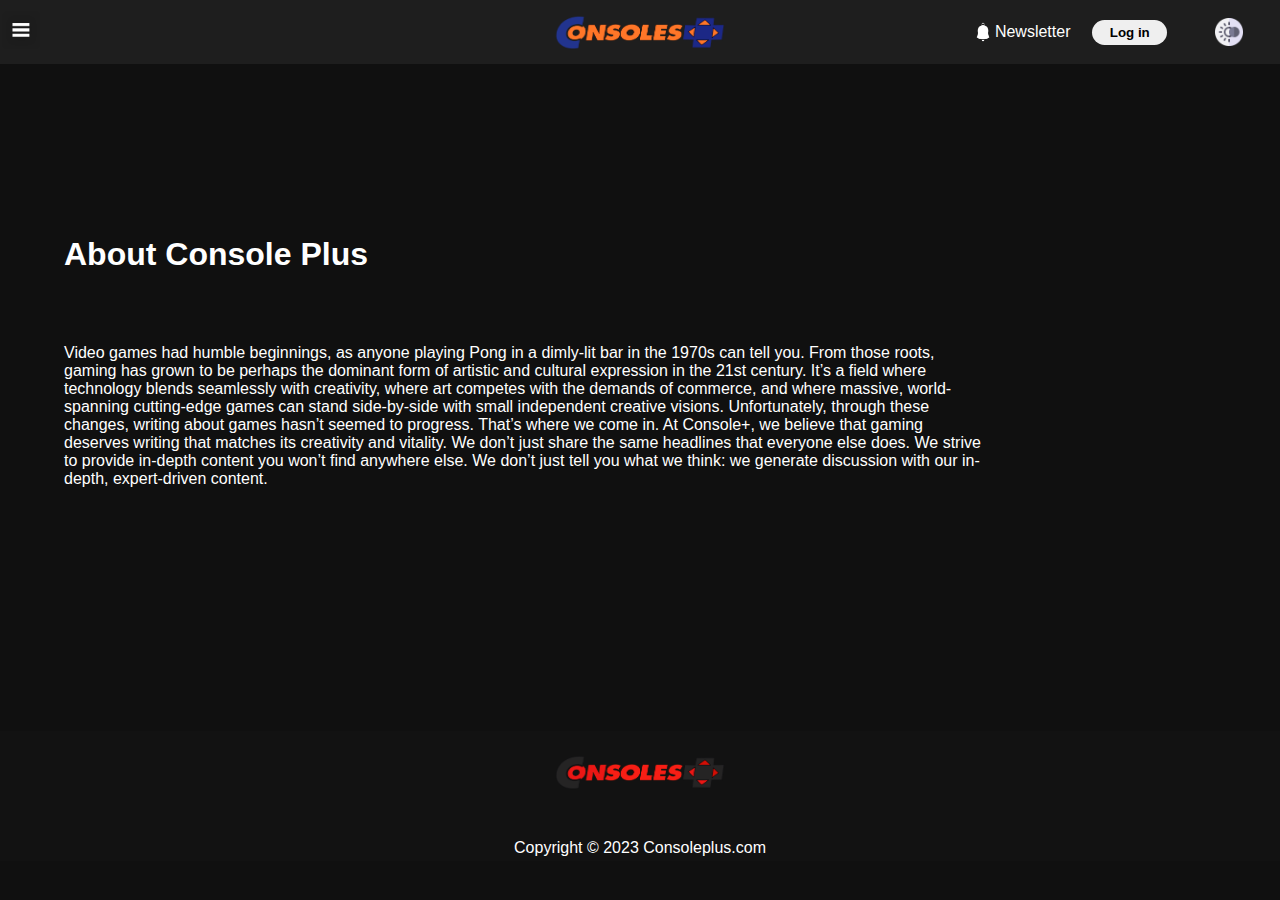
<file: about.html>
<!DOCTYPE html>
<html lang="en">
  <head>
    <meta charset="UTF-8" />
    <meta name="viewport" content="width=device-width, initial-scale=1.0" />
    <link rel="stylesheet" href="style/about.css">
    <link rel="stylesheet" href="style/login.css">
    <link rel="stylesheet" href="style/style.css">
    <link rel="shortcut icon" href="img/favicon.ico" type="image/x-icon" />
    <title>Console Plus</title>
  </head>
  <body class="body body-text">
    <!-- This is the header section of the page -->
    <header class="js-header headerGen">
    </header>

    <main>
        <div class="container js-about">
            <h1>About Console Plus</h1>
            <p>Video games had humble beginnings, as anyone playing Pong in a dimly-lit bar in the 1970s can tell you. From those roots, gaming has grown to be perhaps the dominant form of artistic and cultural expression in the 21st century. It’s a field where technology blends seamlessly with creativity, where art competes with the demands of commerce, and where massive, world-spanning cutting-edge games can stand side-by-side with small independent creative visions. Unfortunately, through these changes, writing about games hasn’t seemed to progress.
                That’s where we come in.
                At Console+, we believe that gaming deserves writing that matches its creativity and vitality. We don’t just share the same headlines that everyone else does. We strive to provide in-depth content you won’t find anywhere else. We don’t just tell you what we think: we generate discussion with our in-depth, expert-driven content.</p>
        </div>
    </main>

    <!-- Footer section at the bottom of the page -->
    <footer class="js-footer">
    </footer>

    <script src="scripts/headerFooter.js"></script>
    <script src="scripts/main.js"></script>
    <script src="scripts/about.js"></script>
    <script src="scripts/login.js"></script>
  </body>
</html>
</file>
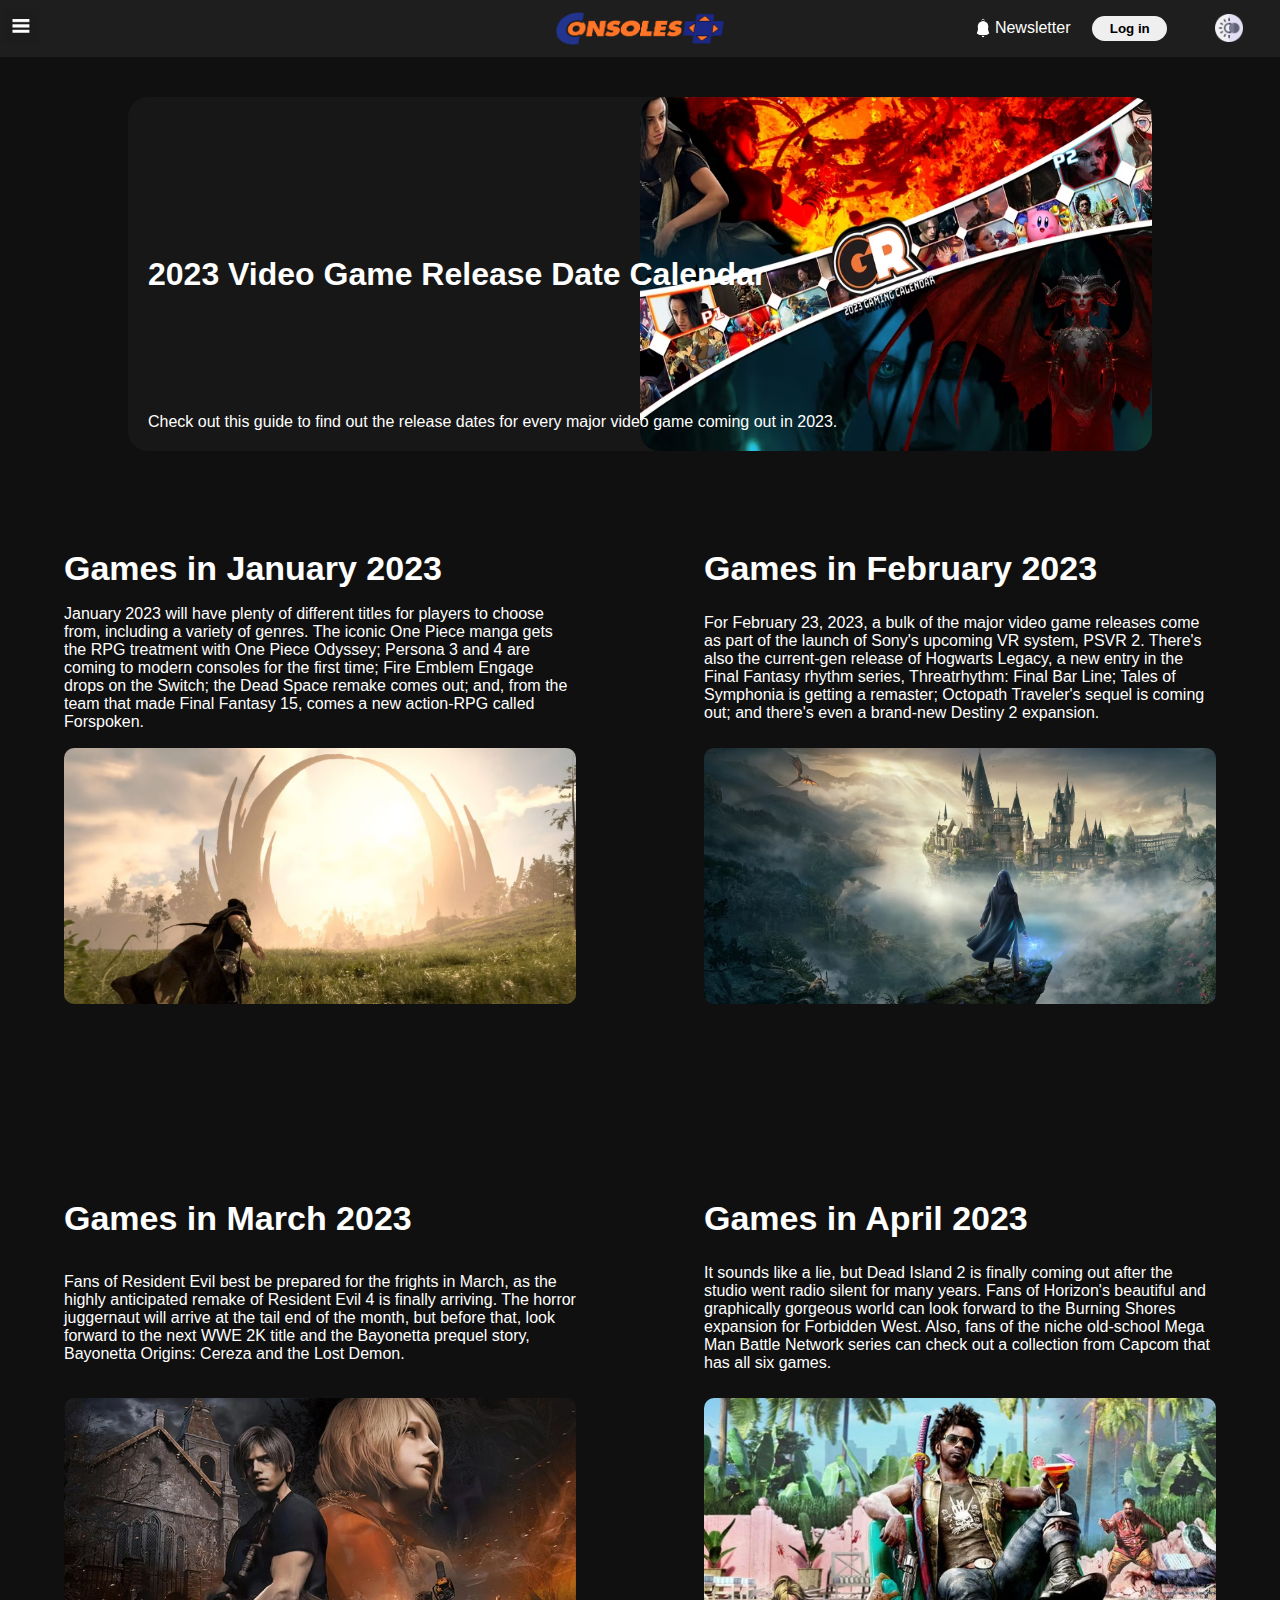
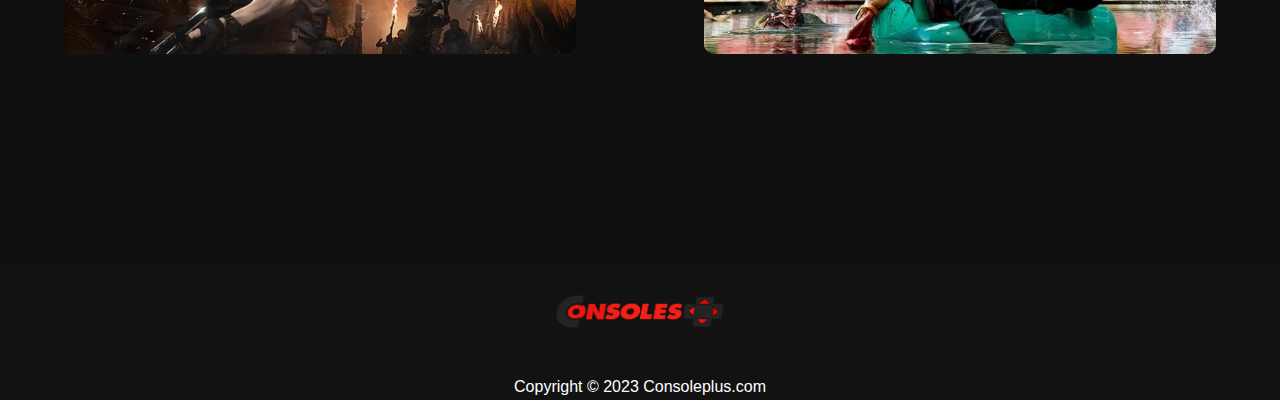
<file: coming.html>
<!DOCTYPE html>
<html lang="en">
  <head>
    <meta charset="UTF-8" />
    <meta name="viewport" content="width=device-width, initial-scale=1.0" />
    <link rel="stylesheet" href="style/login.css">
    <link rel="stylesheet" href="style/style.css">
    <link rel="stylesheet" href="style/coming.css">
    <link rel="shortcut icon" href="img/favicon.ico" type="image/x-icon" />
    <title>Console Plus</title>
  </head>
  <body class="body body-text">
    <!-- This is the header section of the page -->
    <header class="js-header headerGen">
    </header>

    <main>
      <div class="hero">
        <div class="container">
          <h1>2023 Video Game Release Date Calendar</h1>
          <p>Check out this guide to find out the release dates for every major video game coming out in 2023.</p>
          <div><img class="img-hero" src="img/2023-release-gaming-calendar-game-rant.avif" alt=""></div>
        </div>
      </div>
      <div class="cards">
        <div class="card">
          <h2>Games in January 2023</h2>
          <p>January 2023 will have plenty of different titles for players to choose from, including a variety of genres. The iconic One Piece manga gets the RPG treatment with One Piece Odyssey; Persona 3 and 4 are coming to modern consoles for the first time; Fire Emblem Engage drops on the Switch; the Dead Space remake comes out; and, from the team that made Final Fantasy 15, comes a new action-RPG called Forspoken.</p>
          <img src="img/forspoken-1.avif" alt="">
        </div>
        <div class="card">
          <h2>Games in February 2023</h2>
          <p>For February 23, 2023, a bulk of the major video game releases come as part of the launch of Sony's upcoming VR system, PSVR 2. There's also the current-gen release of Hogwarts Legacy, a new entry in the Final Fantasy rhythm series, Threatrhythm: Final Bar Line; Tales of Symphonia is getting a remaster; Octopath Traveler's sequel is coming out; and there's even a brand-new Destiny 2 expansion.</p>
          <img src="img/hogwarts-legacy-cover.avif" alt="">
        </div>
        <div class="card">
          <h2>Games in March 2023</h2>
          <p>Fans of Resident Evil best be prepared for the frights in March, as the highly anticipated remake of Resident Evil 4 is finally arriving. The horror juggernaut will arrive at the tail end of the month, but before that, look forward to the next WWE 2K title and the Bayonetta prequel story, Bayonetta Origins: Cereza and the Lost Demon.</p>
          <img src="img/resident-evil-4-character-models.avif" alt="">
        </div>
        <div class="card">
          <h2>Games in April 2023</h2>
          <p>It sounds like a lie, but Dead Island 2 is finally coming out after the studio went radio silent for many years. Fans of Horizon's beautiful and graphically gorgeous world can look forward to the Burning Shores expansion for Forbidden West. Also, fans of the niche old-school Mega Man Battle Network series can check out a collection from Capcom that has all six games.</p>
          <img src="img/dead-island-2-germany-censorship.avif" alt="">
        </div>
    </main>

    <!-- Footer section at the bottom of the page -->
    <footer class="js-footer">
    </footer>
    
    <script src="scripts/headerFooter.js"></script>
    <script src="scripts/main.js"></script>
    <script src="scripts/coming.js"></script>
    <script src="scripts/login.js"></script>
  </body>
</html>
</file>
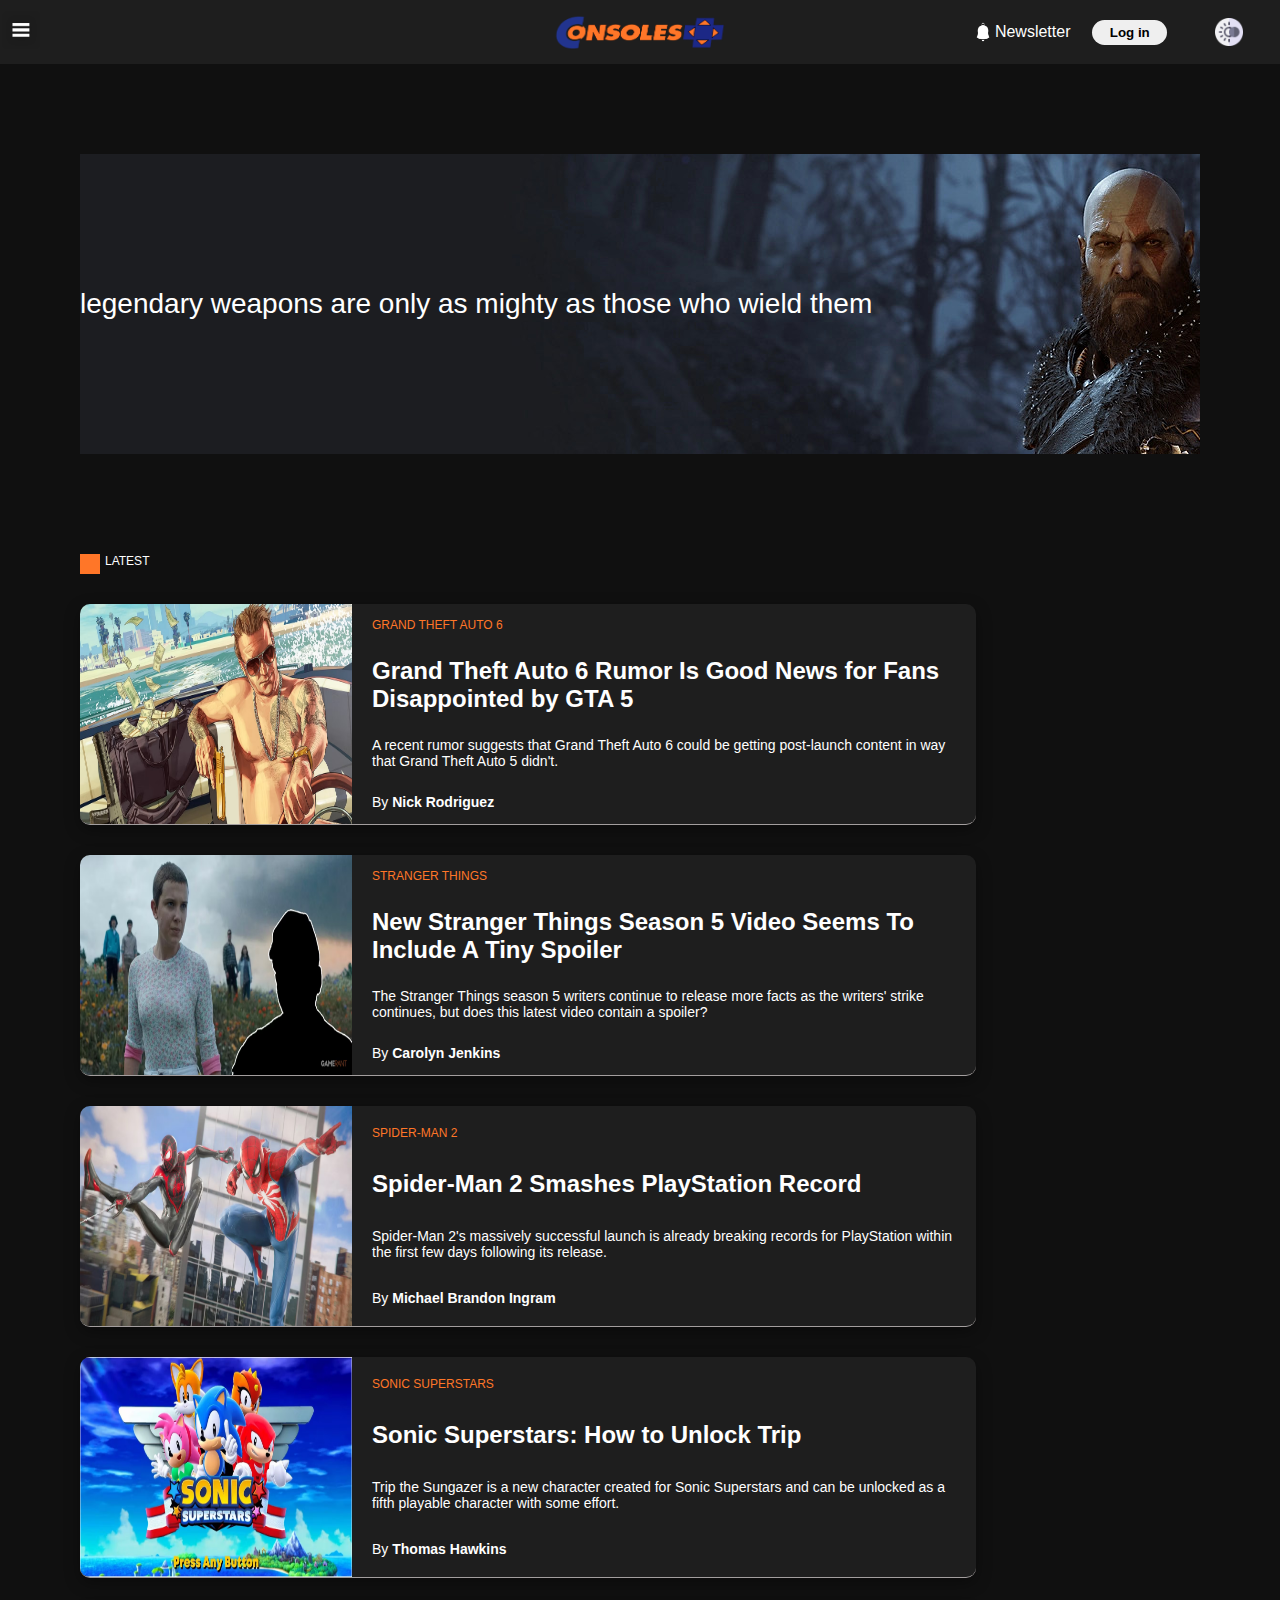
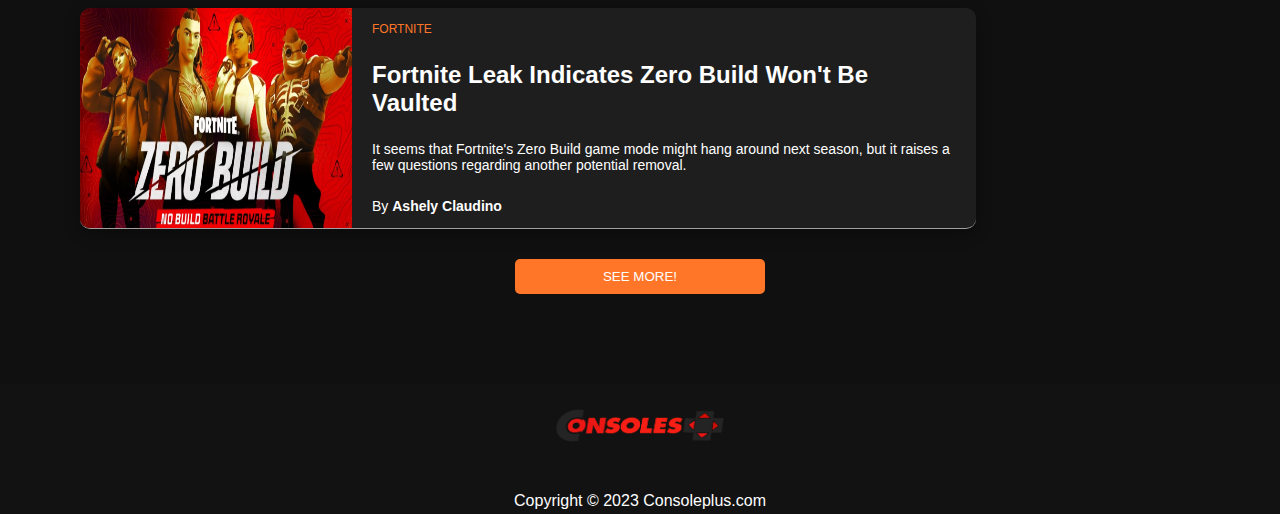
<file: news.html>
<!DOCTYPE html>
<html lang="en">
  <head>
    <meta charset="UTF-8" />
    <meta name="viewport" content="width=device-width, initial-scale=1.0" />
    <link rel="stylesheet" href="style/news.css" />
    <link rel="stylesheet" href="style/login.css">
    <link rel="stylesheet" href="style/style.css">
    <link rel="shortcut icon" href="img/favicon.ico" type="image/x-icon" />
    <title>Console Plus</title>
  </head>
  <body class="body body-text">
    <!-- This is the header section of the page -->
    <header class="js-header headerGen">
    </header>
    <!-- Main content section -->
    <main>
      <div class="hero">
        <a href="god-of-war.html">legendary weapons are only  as mighty as those  who wield them</a>
      </div>
      <div class="bottom">
        <div class="latest">
          <div class="section-title">
            <span class="js-section-title">LATEST</span>
          </div>
          <div class="js-new-news">
  
          </div>
        </div>
      </div>
      <div class="btn-container">
        <button class="js-see-more-btn see-more-btn js-remove-btn">SEE MORE!</button>
      </div>
    </main>
    <!-- Footer section at the bottom of the page -->
    <footer class="js-footer">
    </footer>
    <script src="scripts/headerFooter.js"></script>
    <script src="scripts/login.js"></script>
    <script src="scripts/main.js"></script>
    <script src="scripts/home.js"></script>
  </body>
</html>
</file>
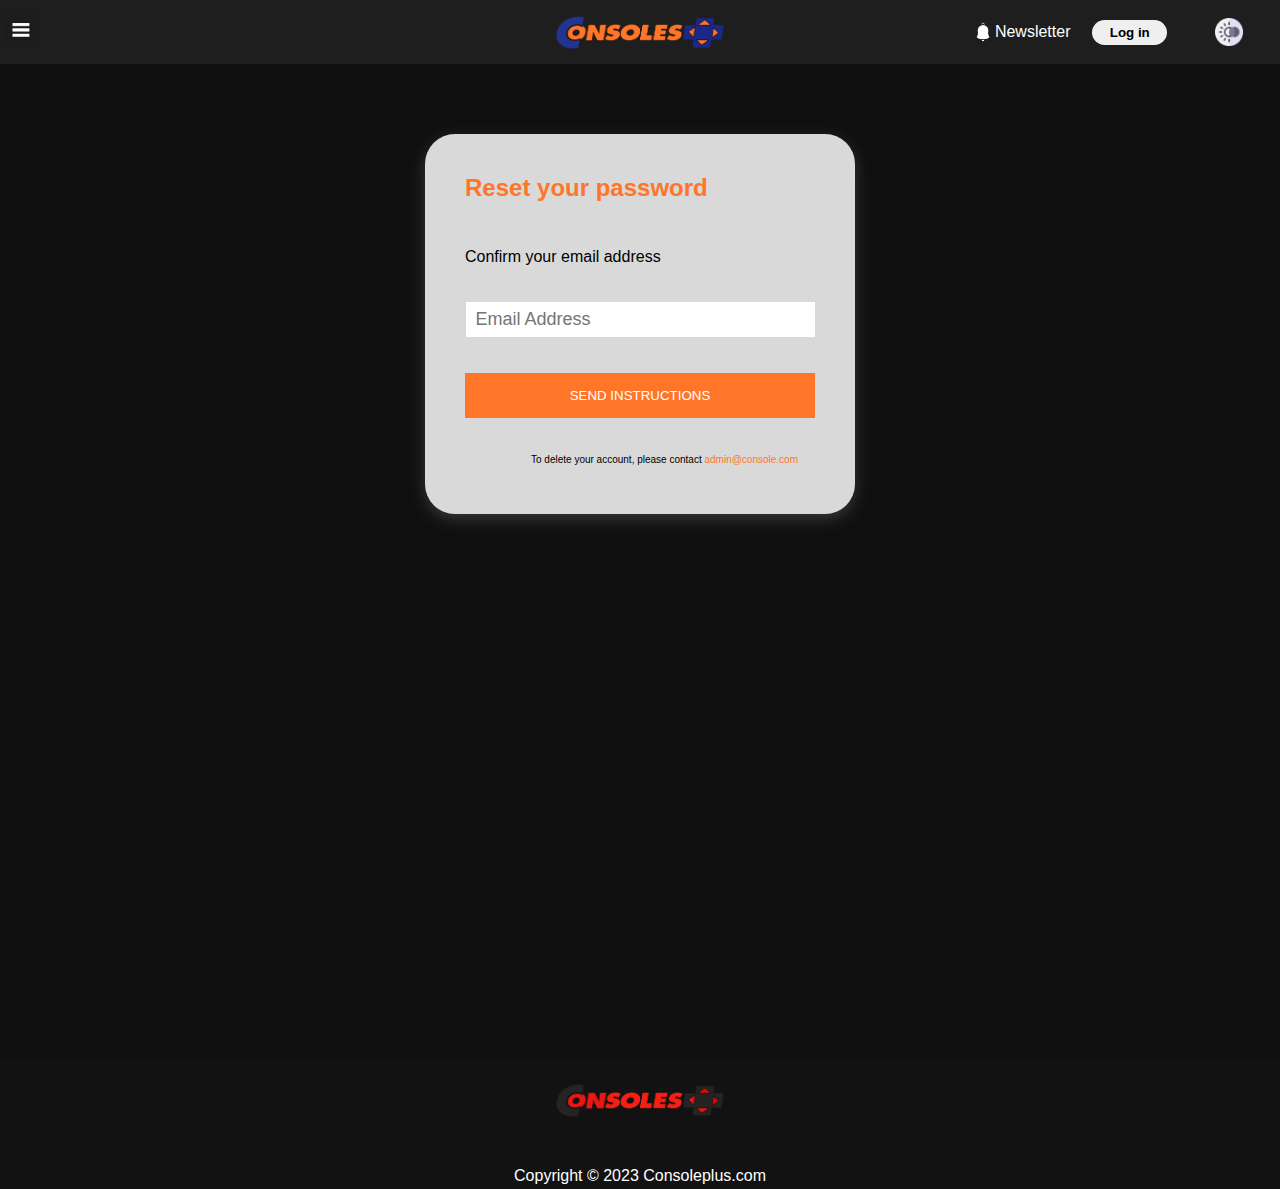
<file: passwd-recover.html>
<!DOCTYPE html>
<html lang="en">
  <head>
    <meta charset="UTF-8" />
    <meta name="viewport" content="width=device-width, initial-scale=1.0" />
    <link rel="stylesheet" href="style/style.css"/>
    <link rel="stylesheet" href="style/passwd-recover.css"/>
    <link rel="stylesheet" href="style/login.css">
    <link rel="shortcut icon" href="img/favicon.ico" type="image/x-icon" />
    <title>Console Plus</title>
  </head>
  <body class="body body-text">
    <!-- This is the header section of the page -->
    <header class="js-header headerGen"></header>

    <main>
      <div class="recover">
        <h2>Reset your password</h2>
        <p>Confirm your email address</p>
        <input placeholder="Email Address" type="email" />
        <button>SEND INSTRUCTIONS</button>
        <p style="cursor: default">
          To delete your account, please contact
          <span style="color: #ff7628">admin@console.com</span>
        </p>
      </div>
    </main>

    <!-- Footer section at the bottom of the page -->
    <footer class="js-footer">
    </footer>
    <script src="scripts/headerFooter.js"></script>
    <script src="scripts/main.js"></script>
    <script src="scripts/login.js"></script>
  </body>
</html>
</file>
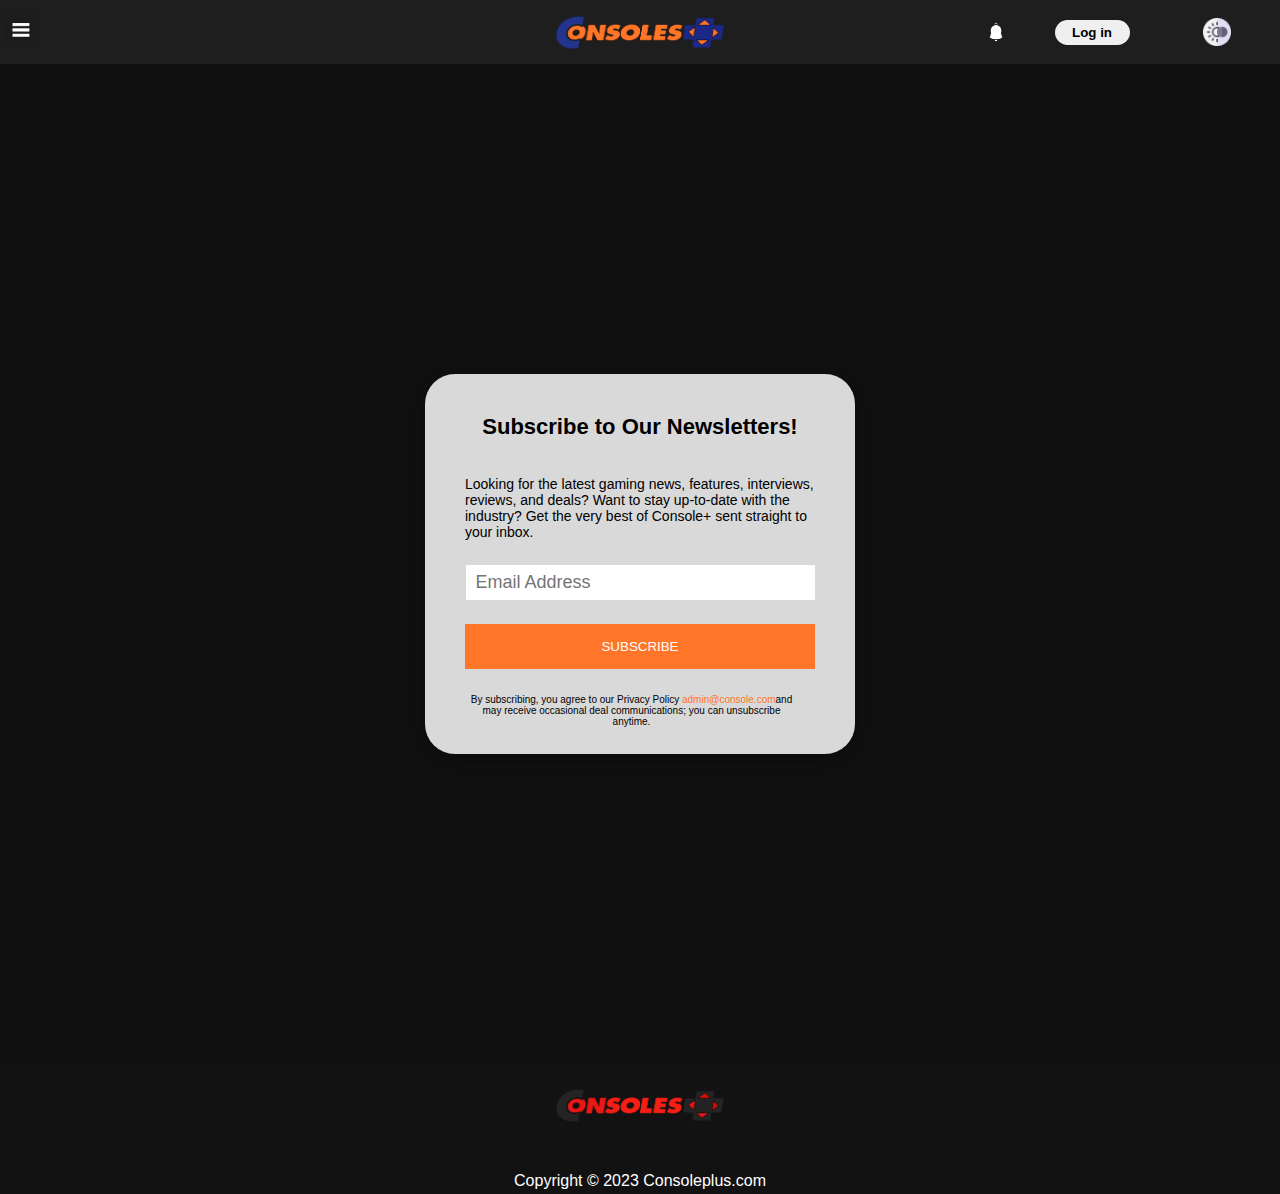
<file: subscribe.html>
<!DOCTYPE html>
<html lang="en">
  <head>
    <meta charset="UTF-8" />
    <meta name="viewport" content="width=device-width, initial-scale=1.0" />
    <link rel="stylesheet" href="style/homepage.css" />
    <link rel="stylesheet" href="style/style.css" />
    <link rel="stylesheet" href="style/subscribe.css" />
    <link rel="stylesheet" href="style/login.css" />
    <link rel="shortcut icon" href="img/favicon.ico" type="image/x-icon" />
    <title>Console Plus</title>
  </head>
  <body class="body body-text">
    <!-- This is the header section of the page -->
    <header class="js-header headerGen"></header>

    <main>
      <div class="subscribe">
        <h2>Subscribe to Our Newsletters!</h2>
        <p>
          Looking for the latest gaming news, features, interviews, reviews, and
          deals? Want to stay up-to-date with the industry? Get the very best of
          Console+ sent straight to your inbox.
        </p>
        <input placeholder="Email Address" type="email" />
        <button>SUBSCRIBE</button>
        <p style="cursor: default">
          By subscribing, you agree to our Privacy Policy
          <span style="color: #ff7628">admin@console.com</span>and may receive
          occasional deal communications; you can unsubscribe anytime.
        </p>
      </div>
    </main>

    <!-- Footer section at the bottom of the page -->
    <footer class="js-footer">
    </footer>

    <script src="scripts/headerFooter.js"></script>
    <script src="scripts/main.js"></script>
    <script src="scripts/login.js"></script>
    <script>
      function mode(){
      }
    </script>
  </body>
</html>
</file>
<file: style/about.css>
/* Styles for the main content section */
main {
  height: 667px;
  width: 100%;
  display: flex;
  justify-content: center;
  align-items: center;
}

.container {
  width: 90%;
  height: 70%;
  display: flex;
  flex-wrap: wrap;
  color: white;
}

.about-off {
  color: #101010;
}

.container h1 {
  align-self: center;
}

.container p {
  width: 80%;
}

@media (max-width: 500px) {
  h1 {
    margin-bottom: 20px;
    text-align: center;
  }
}
</file>
<file: style/login.css>
button {
  cursor: pointer;
}
.login-popup {
  position: fixed;
  z-index: 1;
  display: flex;
  flex-direction: column;
  justify-content: space-between;
  align-items: center;
  background-color: #d9d9d9;
  box-shadow: rgb(55, 55, 55) 0px 5px 15px;
  border-radius: 30px;
  padding: 40px 40px;
  width: 350px;
  height: 345px;
  margin: 5% auto; /* Only centers horizontally not vertically! */
  left: 0;
  right: 0;
  top: 10%;
}

.login-off {
  display: none;
}

.login-popup h2 {
  height: 12.5%;
}

.login-popup button img {
  width: 20px;
  height: 20px;
}

.login-popup input {
  width: 94%;
  height: 35px;
  font-size: 18px;
  border: none;
  padding: 0 10px;
  outline: none;
  border-radius: 7px;
  cursor: pointer;
}

.login-popup p:nth-child(4) {
  font-size: 10px;
  height: 20px;
  align-self: flex-end;
  justify-self: flex-start;
  margin-right: 17px;
  cursor: pointer;
}

.login-popup p:nth-child(4) a {
  color: black;
}

.login-popup button {
  width: 100%;
  height: 45px;
  border: none;
  padding: 10px;
}
.login-popup input:nth-child(5) {
  background-color: #ff7628;
  color: white;
  font-weight: 500;
  display: flex;
  justify-content: center;
  align-items: center;
}

button img {
  margin-right: 10px 0;
}

button span {
  justify-self: center;
  align-self: center;
  font-weight: 700;
  color: #7f7f7f;
  font-size: 18px;
}

.login-popup p:nth-child(6) {
  font-size: 12px;
}

.login-popup p span {
  cursor: pointer;
  color: #ff7628;
}

.login-close {
  position: fixed;
  right: 0;
  margin: 40px 80px;
}

.login-bg {
  position: fixed;
  z-index: 6;
  width: 100%;
  height: 100%;
  background-color: rgba(0, 0, 0, 0.806);
}

.conditions {
  text-align: center;
  width: 100%;
  font-size: 13px;
  font-weight: 300;
}

@media (max-width: 1500px) {
  .login-popup {
    width: 300px;
    height: 295px;
  }
  .login-close {
    margin: 5% auto; /* Only centers horizontally not vertically! */
    left: 0;
    right: 0;
    top: 20px;
  }
}
</file>
<file: style/style.css>
* {
  margin: 0;
  padding: 0;
}

body {
  margin: 0;
  padding: 0;
  background-color: #101010;
  font-family: "Montserrat", sans-serif;
  display: flex;
  flex-direction: column;
}

.body-light {
  background-color: rgb(240, 240, 240);
}

a {
  text-decoration: none;
}

/* Styles for the header section */
header {
  width: 100%;
  height: 64px;
  background-color: #1e1e1e;
}

.header-light {
  background: white;
}

.nav-list {
  position: fixed;
  background-color: #000000e2;
  z-index: 4;
  width: 390px;
  height: 100%;
  list-style: none;
  display: flex;
  flex-direction: column;
  justify-self: center;
}

.nav-list-header {
  height: 50px;
  width: 100%;
  display: flex;
  align-items: center;
  justify-content: center;
  flex-direction: row;
  gap: 100px;
  margin: 15px 0;
}

.nav-list-off {
  display: none;
}

.search-icon,
.close-icon {
  width: 15px;
  height: 15px;
  cursor: pointer;
}

.close-icon {
  order: 3;
}

.search-icon {
  justify-self: flex-start;
}

.search-background {
  background-color: #101010e4;
  height: 100%;
  width: 100%;
  position: fixed;
  z-index: 7;
}

.search-bar {
  position: fixed;
  top: 50%;
  left: 50%;
  transform: translate(-50%, -50%);
  z-index: 5;
  display: flex;
  align-items: center;
  color: white !important;
}

.search-fixed {
  position: absolute;
  z-index: 6;
  margin: 0 20px;
}

input[type="text"] {
  padding-left: 80px;
}

.search-input {
  background-color: #101010b1;
  height: 49px;
  width: 430px;
  color: white;
  font-weight: 700;
  border: none;
  border-bottom: 1px solid #ff7628;
}

.search-input::placeholder {
  color: white;
  font-weight: 700;
}

.close-search {
  position: fixed;
  right: 0;
  margin: 80px 80px;
}

.close-icon {
  justify-self: flex-end;
}

.close-off,
.search-off {
  display: none;
}

.nav-list-main {
  padding: 30px;
  font-size: 25px;
  font-weight: 700;
  color: white;
  font-size: 30px;
}
.nav-list-main a {
  color: white;
  font-size: 30px;

}

.bell-icon,
.light-mode {
  width: 28px;
  height: 28px;
}

.nav-bar {
  list-style: none;
  display: flex;
  align-items: center;
  width: 100%;
  height: 100%;
}

.nav-bar span {
  width: 25%;
}

.nav-bar a:nth-child(2) {
  width: 50%;
  display: flex;
  justify-content: center;
}

.nav-bar div {
  width: 25%;
}

.nav-right {
  width: 100%;
  display: flex;
  align-items: center;
  justify-content: space-around;
}

.menu-icon {
  width: 42px;
  height: 42px;
  justify-content: flex-start;
  cursor: pointer;
}

.menuOff {
  display: none;
}

.logo {
  width: 180px;
  height: 43px;
  transition: 1s;
}

.logo:hover, .bell-icon-hover:hover {
  transform: scale(1.2);
  transition: 1s;
}
.bell-icon-hover {
  transition: 1s;
}

.logo-off {
  display: none !important;
}

.newsletter {
  display: flex;
  justify-self: flex-start;
  justify-content: flex-start;
  align-items: center;
  color: white;
}

.newsletter:hover {
  color: #b2aeae;
}

.newsletter img {
  width: 24px;
  height: 28;
}

.login {
  width: 75px;
  height: 25px;
  border-radius: 20px;
  border: none;
  font-weight: 700;
  cursor: pointer;
}

.login:hover {
  background-color: #b2aeae;
}

.login-light {
  background-color: rgb(40, 83, 199);
  color: white;
}

.login-light:hover {
  background-color: rgb(4, 54, 193);
}

.light-li {
  justify-self: flex-end;
  display: flex;
  justify-content: center;
}

.light-mode {
  width: 28px;
  height: 28px;
  cursor: pointer;
  transition: 1s;

}

.light-mode:hover {
  transform: scale(1.2);
  transition: 1s;
}

.news-light-mode {
  background-color: white !important;
}

.lightOff {
  display: none;
}

.bellOff {
  display: none !important;
}

.newsLight:hover {
  color: #413f3f;
}

.btn-container {
  display: flex;
  width: 100%;
  height: 20%;
  justify-content: center;
}

.see-more-btn {
  align-self: flex-end;
  width: 250px;
  height: 35px;
  background-color: #FF7628;
  border-radius: 5px;
  color: white;
  border: none;
  transition: 1s;
}

.see-more-btn:hover {
  background-color: #ff7728a1;
  transform: scale(1.2);
  transition: 1s;
}

.remove-btn {
  display: none;
}

.newsLight {
  color: black !important;
}

/* Styles for the footer section */
footer {
  justify-self: flex-end;
  background-color: #121212;
  height: 130px;
  width: 100%;
  display: flex;
  flex-direction: column;
  align-items: center;
  justify-content: space-between;
  color: white;
  flex-shrink: 0;
  position: relative;
  margin-top: auto;
  bottom: 0;
  z-index: 10;
}

footer img {
  margin-top: 20px;
  cursor: pointer;
}

footer p {
  text-align: center;
  width: 100%;
  height: 50%;
  display: flex;
  justify-content: center;
  align-items: center;
}

@media (max-width: 1000px) {
  .nav-list,
  .nav-list-header {
    width: 100%;
  }
  .newsletter,
  .light-mode-phone {
    display: none;
  }
  .nav-right {
    padding: 0;
    justify-self: flex-start;
  }
  .login {
    margin-right: 30px;
    justify-self: flex-start;
  }
  .nav-list-main {
    text-align: center;
  }
  .login {
    order: 1;
  }
}

@media (max-width: 764px) {
  .newsletter {
    display: none;
  }
}
</file>
<file: style/coming.css>
/* Styles for the main content section */

body {
  height: 2000px;
}

main {
  width: 100%;
  height: 100%;
  margin-top: 40px;
}

.hero {
  width: 100%;
  height: 20%;
  display: flex;
  justify-content: center;
  align-items: center;
  transition: transform 0.8s;
}

.hero:hover {
  transform: scale(1.02);
  transition: transform 0.8s;
}

.container {
  position: relative;
  background-color: #171717;
  width: 80%;
  height: 100%;
  display: flex;
  flex-direction: row-reverse;
  color: white;
  border-radius: 20px;
}

.container div {
  width: 50%;
  height: 100%;
}

.container h1 {
  position: absolute;
  align-self: center;
  left: 20px;
  transition: transform 0.8s;
}

.container h1:hover {
  transform: scale(1.04);
  transition: transform 0.8s;
}

.container p {
  position: absolute;
  left: 20px;
  bottom: 20px;
}

.container-light {
  background: linear-gradient(to right, rgb(89, 0, 0), #171717);
}

.img-hero {
  width: 100%;
  height: 100%;
  border-radius: 20px;
}



.cards {
  width: 100%;
  height: 1300px;
  display: flex;
  flex-wrap: wrap;
  justify-content: space-around;
  align-items: center;
}

.card {
  width: 40%;
  height: 35%;
  color: white;
  display: flex;
  flex-direction: column;
  justify-content: space-between;
  transition: 0.8s;
}

.card:hover {
  transform: scale(1.04);
  transition: 0.8s;
}

.card-light-mode {
  color: black;
}

.card h2 {
  font-size: 34px;
}

.card img {
  width: 100%;
  border-radius: 10px;
}

@media (max-width: 700px) {
  .hero {
    height: 200px;
  }

  .container p {
    display: none;
  }
  .container div {
    width: 100%;
  }
  h1 {
    display: none;
  }
  .hero {
    margin-bottom: 100px;
  }
  .cards {
    width: 100%;
    flex-wrap: nowrap;
    flex-direction: column;
    height: 90%;
  }
  .card {
    width: 80%;
    height: 100%;
    margin-bottom: 20px;
  }
  .card h2, .card p {
    margin-bottom: 30px;
  }

  .card h2 {
    font-size: 28px;
  }
  main {
    margin-bottom: 300px;
  }
}
</file>
<file: style/news.css>
@import url('https://fonts.cdnfonts.com/css/oldion');

/* Styles for the main content section */

main {
  margin: 90px 80px;
}

.hero {
  background: url(../img/god-of-war-ragnarok-ngplus-homepage-hero-banner-desktop-01-en-31mar23.jpg) no-repeat !important;
  height: 300px;
  width: 100%;
  display: flex;
  align-items: center;
  overflow: hidden;
  background-color: #1e1e1e;
}

.hero a {
  color: white;
  font-family: 'Oldion', sans-serif;
  font-size: 28px;
}

.bottom {
  width: 100%;
  display: flex;
  margin-top: 100px;
}

.latest {
  width: 100%;
}

.section-title {
  background-color: #ff7628;
  width: 20px;
  height: 20px;
}

.section-title span {
  margin-left: 25px;
  position: absolute;
  font-size: 12px;
  color: white;
}

.sectionTitleOff {
  color: black !important;
}

.bottom-text {
  color: black !important;
}

.news {
  display: flex;
  background-color: #1e1e1e;
  width: 80%;
  height: 220px;
  margin: 30px 0;
  border-bottom: 1px solid #a39e9e;
  overflow: hidden !important;
  border-radius: 10px;
  transition: 1s;
  box-shadow: rgba(0, 0, 0, 0.35) 0px 5px 15px;
}

.news:hover {
  transform: scale(1.05);
  transition: 1s;
}

.news-light {
  background-color: rgba(132, 107, 77, 0.946);
}

.news img {
  width: 272px;
  height: 100%;
}

.text-side {
  color: white;
  height: 100%;
  display: flex;
  flex-direction: column;
  justify-content: space-evenly;
  gap: 10px;
  padding: 0  20px;
}
.text-side h2 {
  font-size: 24px;
}
.text-side p:nth-child(1) {
  color: #ff7628;
  font-size: 12px;
}
.text-side p:nth-child(3),
.text-side p:nth-child(4) {
  font-weight: 100;
  font-size: 14px;
}

.text-side p:nth-child(4) span {
  font-weight: 700;
}


@media (max-width: 1000px) {
  main {
    margin: 30px;
  }
  .hero {
    background: url(../img/mini-god-of-war-ragnarok-ngplus-homepage-hero-banner-desktop-01-en-31mar23.jpg) no-repeat;
  }
  
  .hero a {
    align-self: flex-end;
  }
  .right-side {
    display: none;
  }

  .bottom {
    flex-direction: column-reverse;
    justify-content: center;
    align-items: center;
    margin-top: 10%;
    height: 100%;
  }

  .latest {
    display: flex;
    flex-direction: column;
    justify-content: center;
    align-items: center;
    width: 100%;
  }
  .section-title {
    align-self: flex-start;
    margin-top: 20px;
  }
  .news {
    flex-direction: column;
    height: 80%;
    width: 100%;
  }
  .text-side {
    height: 300Px;
  }

  .news img {
    width: 100%;
  }

  .fixed-side {
    display: none;
  }
  
}

@media (max-width: 500px) {
  .hero {
    background: url(../img/godofwar-phone.jpg) no-repeat;
    border-radius: 10px;
  }
}
</file>
<file: style/passwd-recover.css>
html {
  width: 100%;
}

body {
  margin: 0 !important;
  padding: 0;
}

main {
  margin-top: 70px;
  width: 100%;
  height: 925px;
  display: flex;
  justify-content: center;
}

.recover {
  display: flex;
  flex-direction: column;
  justify-content: space-between;
  align-items: center;
  background-color: #d9d9d9;
  padding: 40px 40px;
  width: 350px;
  height: 300px;
  box-shadow: rgb(55, 55, 55) 0px 5px 15px;
  border-radius: 30px;
}

.login-off {
  display: none;
}

.recover h2 {
  height: 12.5%;
  color: #ff7628;
  align-self: flex-start;
}

.recover button img {
  width: 20px;
  height: 20px;
}

.recover input {
  width: 94%;
  height: 35px;
  font-size: 18px;
  border: none;
  padding: 0 10px;
  outline: none;
}

.recover p:nth-child(5) {
  font-size: 10px;
  height: 20px;
  align-self: flex-end;
  justify-self: flex-start;
  margin-right: 17px;
  cursor: pointer;
}

.recover p:nth-child(5) span{
  color: #ff7628;
}

.recover p:nth-child(2) {
  align-self: flex-start;
}

.recover button {
  width: 100%;
  height: 45px;
  border: none;
  padding: 10px;
}
.recover button:nth-child(4) {
  background-color: #ff7628;
  color: white;
  font-weight: 500;
  display: flex;
  justify-content: center;
  align-items: center;
}

button img {
    justify-self: center;
    align-self: center;
    margin-right:10px 0;
}

button span {
    height: 100%;
    justify-self: center;
    align-self: center;
  }
  
  .recover p:nth-child(6) {
    font-size: 12px;
  }
  
  .recover p span {
  cursor: pointer;
    color: #ff7628;
}

.login-close{
  position: fixed;
  right: 0;
  margin: 40px 80px;
}

.black-bg {
  position: absolute;
  z-index: 7;
  background-color: rgba(0, 0, 0, 0);
  top: 25%;
  left: 36%;
  width: 397px;
  height: 395px;
}

@media (max-width: 500px) {
  .recover {
    width: 300px;
    height: 295px;
  }

}
</file>
<file: style/homepage.css>
/* Styles for the main content section */
main {
  margin: 90px 80px;
  height: 4000;
}

.hero {
  display: flex;
  justify-content: flex-start;
  gap: 0 20px;
  height: 435px;
}

.hero-title {
  color: white;
  position: absolute;
  font-weight: 700;
}

.title-right {
  margin-top: 148px;
  margin-left: 12px;
  font-size: 17px;
  z-index: 2;
}

.title-left {
  margin-top: 354px;
  margin-left: 20px;
  z-index: 2;
}

.hero-genre {
  color: white;
  background-color: #ff7628;
  padding: 5px 3px;
  font-weight: 700;
}

.left-genre {
  position: absolute;
  margin-top: 320px;
  margin-left: 20px;
  z-index: 1;
}

.right-genre {
  position: absolute;
  z-index: 1;
  margin-top: 115px;
  margin-left: 12px;
}

.left-side {
  height: 100%;
  width: 100%;
  display: grid;
  grid-template-columns: 1fr;
  grid-template-rows: 1fr;
  transition: transform 0.6s;
  position: relative;
}

.left-side:hover,
.right-side img:hover {
  transform: scale(1.02);
  transition: transform 0.6s;
}

.left-side {
  height: 90%;
  width: 100%;
}

.left-img {
  width: 100%;
  height: 100%;
  position: relative;
  z-index: 1;
  transition: transform 0.6s;
  border-radius: 20px;
}

.right-side {
  width: 100%;
  height: 100%;
  display: grid;
  grid-template-columns: 1fr 1fr;
  justify-self: flex-end;
  position: relative;
}

.right-side div {
  height: 10%;
}

.right-img {
  position: absolute;
  width: 45%;
  z-index: 1;
  border-radius: 10px;
  transition: 1s;
}

.bottom {
  width: 100%;
  display: flex;
  margin-top: 100px;
}

.latest {
  width: 78%;
}

.section-title {
  background-color: #ff7628;
  width: 20px;
  height: 20px;
}

.section-title span {
  margin-left: 25px;
  position: absolute;
  font-size: 12px;
  color: white;
}

.sectionTitleOff {
  color: black !important;
}

.bottom-text {
  color: black !important;
}

.news {
  display: flex;
  background-color: #1e1e1e;
  width: 80%;
  height: 220px;
  margin: 30px 0;
  border-bottom: 1px solid #a39e9e;
  overflow: hidden !important;
  border-radius: 10px;
  transition: 1s;
  box-shadow: rgba(0, 0, 0, 0.35) 0px 5px 15px;
}

.news:hover {
  transform: scale(1.05);
  transition: 1s;
}

.news-light {
  background-color: rgba(132, 107, 77, 0.946);
}

.news img {
  width: 272px;
  height: 100%; 
}

.text-side {
  color: white;
  height: 100%;
  display: flex;
  flex-direction: column;
  justify-content: space-evenly;
  gap: 10px;
  padding: 0  20px;
}
.text-side h2 {
  font-size: 24px;
}
.text-side p:nth-child(1) {
  color: #ff7628;
  font-size: 12px;
}
.text-side p:nth-child(3),
.text-side p:nth-child(4) {
  font-weight: 100;
  font-size: 14px;
}

.text-side p:nth-child(4) span {
  font-weight: 700;
}

.fixed-side {
  justify-self: center;
  display: flex;
  flex-direction: column;
  width: 300px;
}

.popular {
  width: 100%;
  height: 280px;
  margin: 14px 0;
  background-color: #1e1e1e;
  color: white;
  font-size: 12px;
}

.popular img {
  width: 100%;
}

.popular h2,
.tranding h2 {
  margin: 14px 12px;
}

.tranding {
  background-color: #1e1e1e;
  color: white;
  font-size: 9px;
  width: 100%;
  height: 100px;
  display: flex;
  margin: 14px 0;
}

.tranding img {
  height: 100%;
  width: 40%;
}

@media (max-width: 1285px) {
  .newsletter img {
    display: flex;
    justify-content: flex-end;
  }
  .newsletter p {
    display: none;
  }
  .right-side {
    display: none;
  }
}

@media (max-width: 1000px) {
  main {
    margin: 10px;
  }

  .hero {
    flex-direction: column;
    height: 200px;
    position: relative;
  }

  .title-left {
    margin-top: 120px;
  }

  .left-genre {
    margin-top: 90px;
  }
  .right-side {
    display: none;
  }

  .bottom {
    flex-direction: column-reverse;
    justify-content: center;
    align-items: center;
    margin-top: 10%;
    height: 100%;
  }

  .latest {
    display: flex;
    flex-direction: column;
    justify-content: center;
    align-items: center;
    width: 100%;
  }
  .section-title {
    align-self: flex-start;
    margin-top: 20px;
  }
  .news {
    flex-direction: column;
    height: 90%;
    width: 100%;
  }

  .text-side {
    padding: 20px 10px;
  }

  .news img {
    width: 100%;
  }

  .fixed-side {
    display: none;
  }
}

@media (max-width: 767) {
}
</file>
<file: style/subscribe.css>
html {
    width: 100%;
  }
  body {
    margin: 0;
    display: flex;
    justify-content: center;
    align-items: center;
  }
  main {
    width: 90%;
    height: 1000px;
    display: flex;
    justify-content: center;
    align-items: center;
    margin: 0;
    padding: 0;
  }
  
  .subscribe {
    display: flex;
    flex-direction: column;
    justify-content: space-between;
    align-items: center;
    background-color: #d9d9d9;
    box-shadow: rgba(0, 0, 0, 0.35) 0px 5px 15px;
    border-radius: 30px;
    padding: 40px 40px;
    width: 350px;
    height: 300px;
  }
  
  .login-off {
    display: none;
  }
  
  .subscribe h2 {
    height: 12.5%;
    text-align: center;
    font-size: 22px;
  }
  
  .subscribe button img {
    width: 20px;
    height: 20px;
  }
  
  .subscribe input {
    width: 94%;
    height: 35px;
    font-size: 18px;
    border: none;
    padding: 0 10px;
    outline: none;
  }
  
  .subscribe p:nth-child(5) {
    font-size: 10px;
    height: 20px;
    text-align: center;
    margin-right: 17px;
    cursor: pointer;
  }
  
  .subscribe p:nth-child(5) span{
    color: #ff7628;
  }
  
  .subscribe p:nth-child(2) {
    align-self: flex-start;
    font-size: 14px;
  }
  
  .subscribe button {
    width: 100%;
    height: 45px;
    border: none;
    padding: 10px;
  }
  .subscribe button:nth-child(4) {
    background-color: #ff7628;
    color: white;
    font-weight: 500;
    display: flex;
    justify-content: center;
    align-items: center;
  }
  
  button img {
      justify-self: center;
      align-self: center;
      margin-right:10px 0;
  }
  
  button span {
      height: 100%;
      justify-self: center;
      align-self: center;
    }
    
    .subscribe p:nth-child(6) {
      font-size: 12px;
    }
    
    .subscribe p span {
    cursor: pointer;
      color: #ff7628;
  }
</file>
